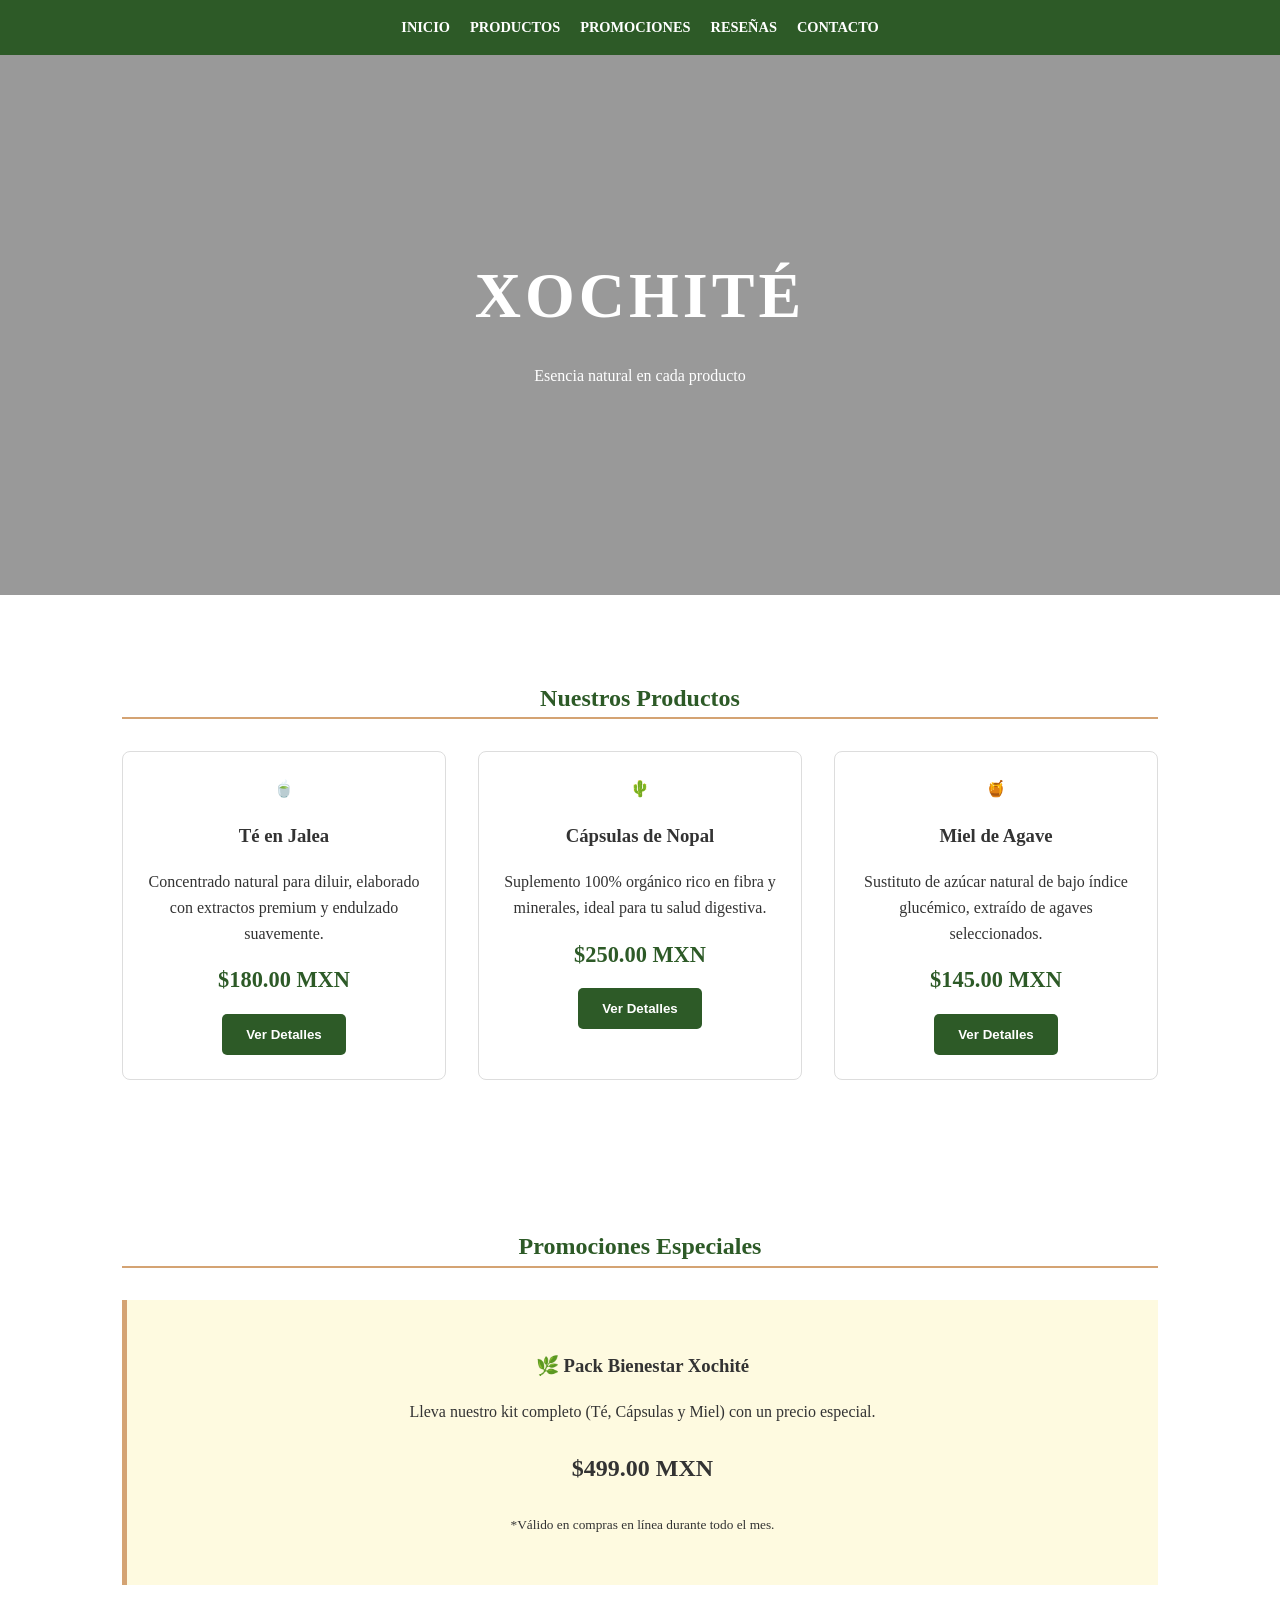
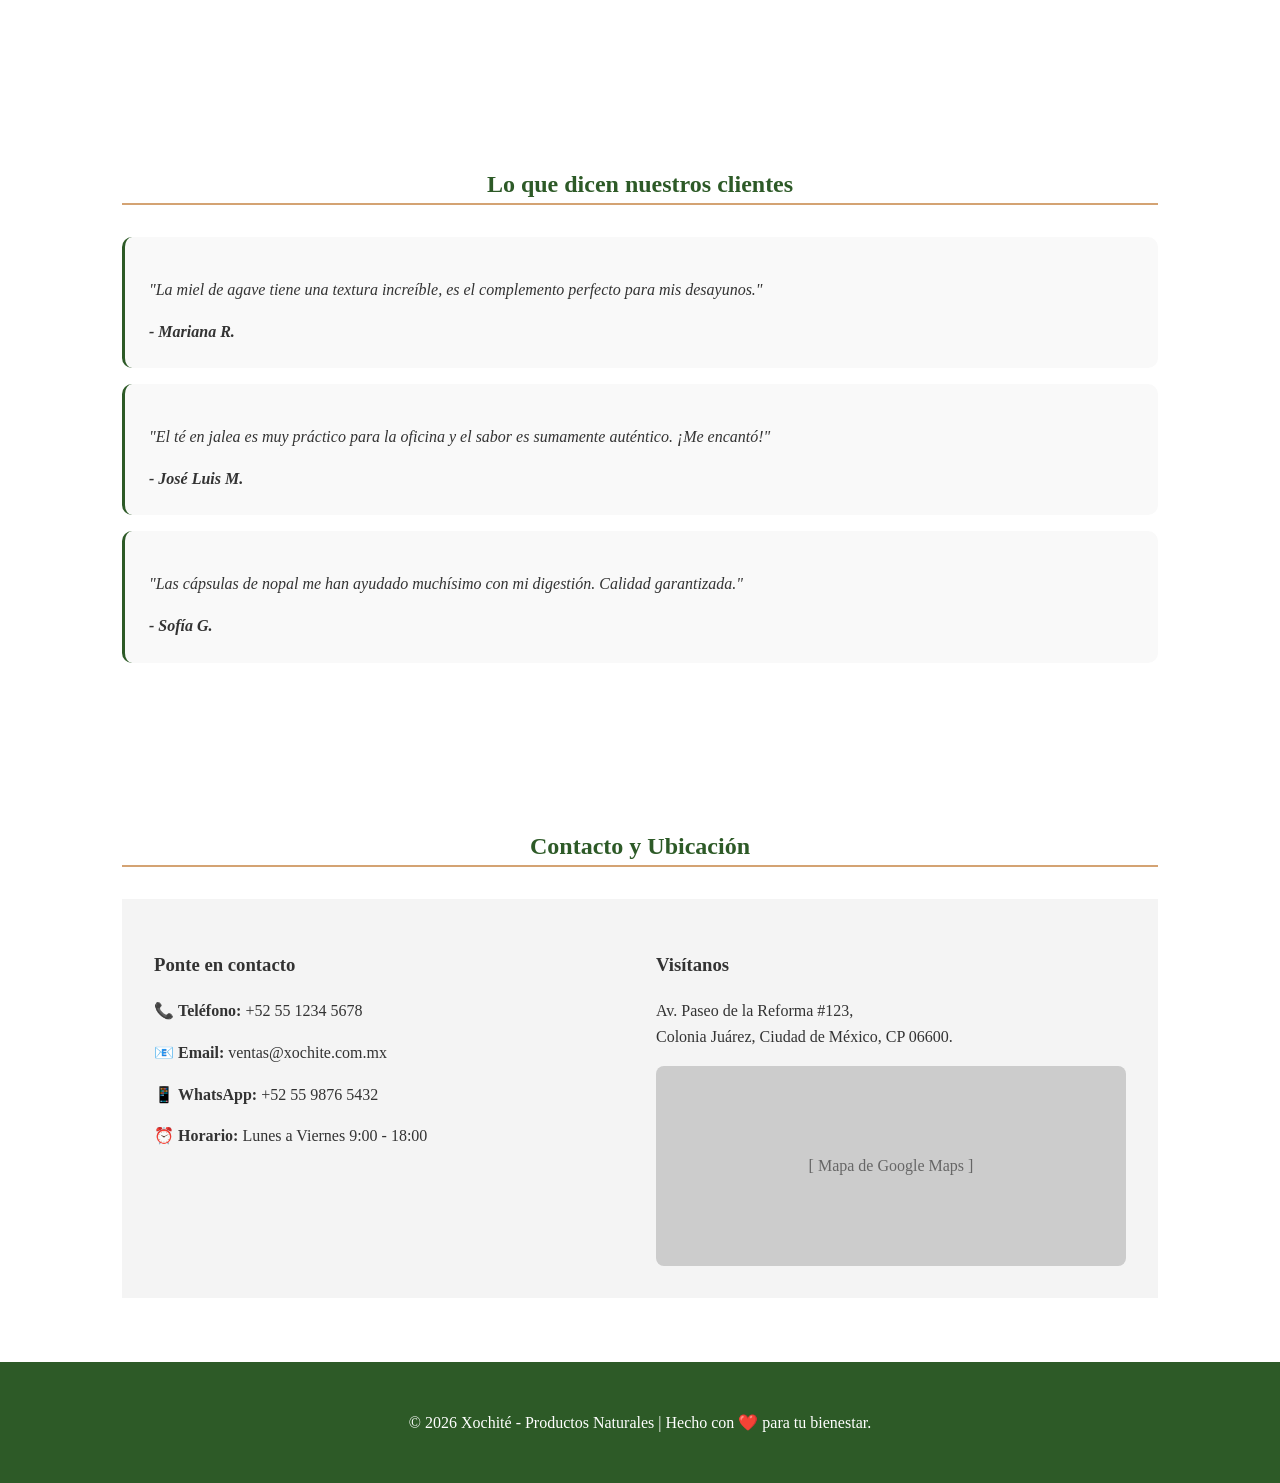
<file: index.html>
<!DOCTYPE html>
<html lang="es">
<head>
    <meta charset="UTF-8">
    <meta name="viewport" content="width=device-width, initial-scale=1.0">
    <title>Xochité | Bienestar Natural</title>
    <link rel="stylesheet" href="styles.css">
    <link rel="icon" href="https://cdn-icons-png.flaticon.com/512/3062/3062183.png">
</head>
<body>

    <nav>
        <a href="#inicio">Inicio</a>
        <a href="#productos">Productos</a>
        <a href="#promociones">Promociones</a>
        <a href="#reseñas">Reseñas</a>
        <a href="#contacto">Contacto</a>
    </nav>

    <header id="inicio">
        <h1>XOCHITÉ</h1>
        <p>Esencia natural en cada producto</p>
    </header>

    <main>
        <section id="productos" class="seccion">
            <h2>Nuestros Productos</h2>
            <div class="grid-productos">
                <article class="producto">
                    <div class="emoji-cat">🍵</div>
                    <h3>Té en Jalea</h3>
                    <p>Concentrado natural para diluir, elaborado con extractos premium y endulzado suavemente.</p>
                    <span class="precio">$180.00 MXN</span>
                    <button>Ver Detalles</button>
                </article>

                <article class="producto">
                    <div class="emoji-cat">🌵</div>
                    <h3>Cápsulas de Nopal</h3>
                    <p>Suplemento 100% orgánico rico en fibra y minerales, ideal para tu salud digestiva.</p>
                    <span class="precio">$250.00 MXN</span>
                    <button>Ver Detalles</button>
                </article>

                <article class="producto">
                    <div class="emoji-cat">🍯</div>
                    <h3>Miel de Agave</h3>
                    <p>Sustituto de azúcar natural de bajo índice glucémico, extraído de agaves seleccionados.</p>
                    <span class="precio">$145.00 MXN</span>
                    <button>Ver Detalles</button>
                </article>
            </div>
        </section>

        <section id="promociones" class="seccion">
            <h2>Promociones Especiales</h2>
            <div class="promo-banner">
                <h3>🌿 Pack Bienestar Xochité</h3>
                <p>Lleva nuestro kit completo (Té, Cápsulas y Miel) con un precio especial.</p>
                <p style="font-size: 1.5rem;"><strong>$499.00 MXN</strong></p>
                <p><small>*Válido en compras en línea durante todo el mes.</small></p>
            </div>
        </section>

        <section id="reseñas" class="seccion">
            <h2>Lo que dicen nuestros clientes</h2>
            <div class="reseña">
                <p>"La miel de agave tiene una textura increíble, es el complemento perfecto para mis desayunos."</p>
                <strong>- Mariana R.</strong>
            </div>
            <div class="reseña">
                <p>"El té en jalea es muy práctico para la oficina y el sabor es sumamente auténtico. ¡Me encantó!"</p>
                <strong>- José Luis M.</strong>
            </div>
            <div class="reseña">
                <p>"Las cápsulas de nopal me han ayudado muchísimo con mi digestión. Calidad garantizada."</p>
                <strong>- Sofía G.</strong>
            </div>
        </section>

        <section id="contacto" class="seccion">
            <h2>Contacto y Ubicación</h2>
            <div class="footer-info">
                <div class="datos-contacto">
                    <h3>Ponte en contacto</h3>
                    <p>📞 <strong>Teléfono:</strong> +52 55 1234 5678</p>
                    <p>📧 <strong>Email:</strong> ventas@xochite.com.mx</p>
                    <p>📱 <strong>WhatsApp:</strong> +52 55 9876 5432</p>
                    <p>⏰ <strong>Horario:</strong> Lunes a Viernes 9:00 - 18:00</p>
                </div>
                <div class="ubicacion">
                    <h3>Visítanos</h3>
                    <p>Av. Paseo de la Reforma #123,<br>Colonia Juárez, Ciudad de México, CP 06600.</p>
                    <div class="mapa-ejemplo">
                        <span style="color: #666;">[ Mapa de Google Maps ]</span>
                    </div>
                </div>
            </div>
        </section>
    </main>

    <footer>
        <p>&copy; 2026 Xochité - Productos Naturales | Hecho con ❤️ para tu bienestar.</p>
    </footer>

</body>
</html>
</file>
<file: styles.css>
/* Configuración de Colores y Variables */
:root {
    --verde-xochite: #2d5a27;
    --dorado-miel: #d4a373;
    --crema: #fefae0;
    --texto: #333;
    --blanco: #ffffff;
}

* { 
    box-sizing: border-box; 
}

body {
    font-family: 'Georgia', serif;
    line-height: 1.6;
    margin: 0;
    color: var(--texto);
    background-color: var(--blanco);
}

/* Navegación */
nav {
    background: var(--verde-xochite);
    padding: 1rem;
    position: sticky;
    top: 0;
    z-index: 1000;
    display: flex;
    justify-content: center;
    gap: 20px;
}

nav a {
    color: white;
    text-decoration: none;
    font-weight: bold;
    font-size: 0.9rem;
    text-transform: uppercase;
    transition: color 0.3s;
}

nav a:hover {
    color: var(--dorado-miel);
}

/* Hero Section / Encabezado */
header {
    background: linear-gradient(rgba(0,0,0,0.4), rgba(0,0,0,0.4)), 
                url('https://images.unsplash.com/photo-1597481499750-3e6b22637e12?auto=format&fit=crop&q=80&w=1000');
    background-size: cover;
    background-position: center;
    height: 60vh;
    display: flex;
    flex-direction: column;
    justify-content: center;
    align-items: center;
    color: white;
    text-align: center;
}

header h1 { 
    font-size: 4rem; 
    margin: 0; 
    letter-spacing: 4px; 
}

/* Secciones Generales */
.seccion { 
    padding: 4rem 2rem; 
    max-width: 1100px; 
    margin: auto; 
}

h2 { 
    text-align: center; 
    color: var(--verde-xochite); 
    border-bottom: 2px solid var(--dorado-miel); 
    display: inline-block; 
    margin-bottom: 2rem; 
    width: 100%; 
}

/* Grid de Productos */
.grid-productos {
    display: grid;
    grid-template-columns: repeat(auto-fit, minmax(280px, 1fr));
    gap: 2rem;
}

.producto {
    border: 1px solid #ddd;
    padding: 1.5rem;
    text-align: center;
    border-radius: 8px;
    transition: 0.3s;
    background: white;
}

.producto:hover { 
    box-shadow: 0 5px 15px rgba(0,0,0,0.1); 
    transform: translateY(-5px);
}

.precio { 
    color: var(--verde-xochite); 
    font-weight: bold; 
    font-size: 1.4rem; 
    display: block; 
    margin: 1rem 0; 
}

button {
    background-color: var(--verde-xochite);
    color: white;
    border: none;
    padding: 0.8rem 1.5rem;
    border-radius: 5px;
    cursor: pointer;
    font-weight: bold;
}

button:hover {
    background-color: #3e7a36;
}

/* Promociones y Reseñas */
.promo-banner {
    background: var(--crema);
    padding: 2rem;
    border-left: 5px solid var(--dorado-miel);
    margin-bottom: 2rem;
    text-align: center;
}

.reseña {
    font-style: italic;
    background: #f9f9f9;
    padding: 1.5rem;
    margin-bottom: 1rem;
    border-radius: 10px;
    border-left: 3px solid var(--verde-xochite);
}

/* Contacto y Ubicación */
.footer-info {
    display: grid;
    grid-template-columns: 1fr 1fr;
    gap: 2rem;
    background: #f4f4f4;
    padding: 2rem;
}

.mapa-ejemplo {
    width: 100%;
    height: 200px;
    background: #ccc;
    display: flex;
    align-items: center;
    justify-content: center;
    border-radius: 8px;
}

footer {
    text-align: center; 
    padding: 2rem; 
    background: var(--verde-xochite); 
    color: white;
}

/* Responsive */
@media (max-width: 768px) {
    .footer-info { grid-template-columns: 1fr; }
    header h1 { font-size: 2.5rem; }
}
</file>
